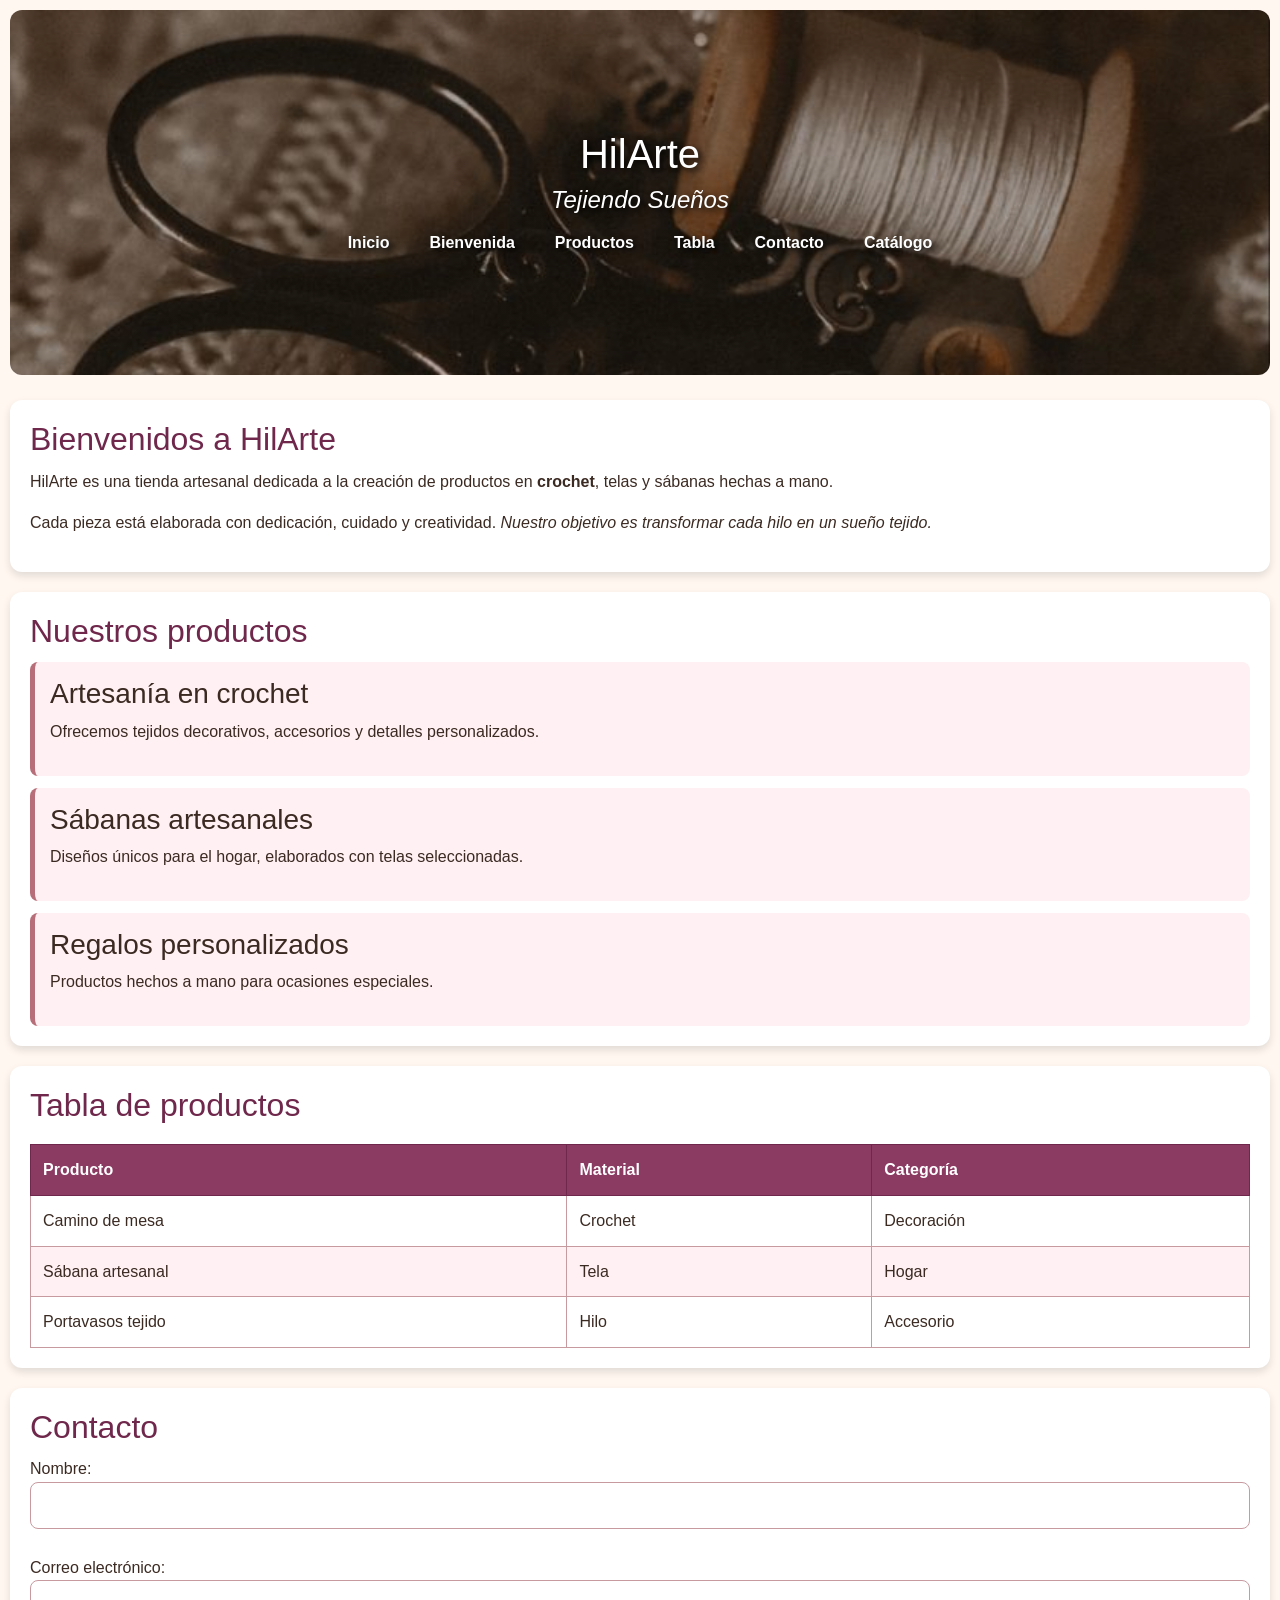
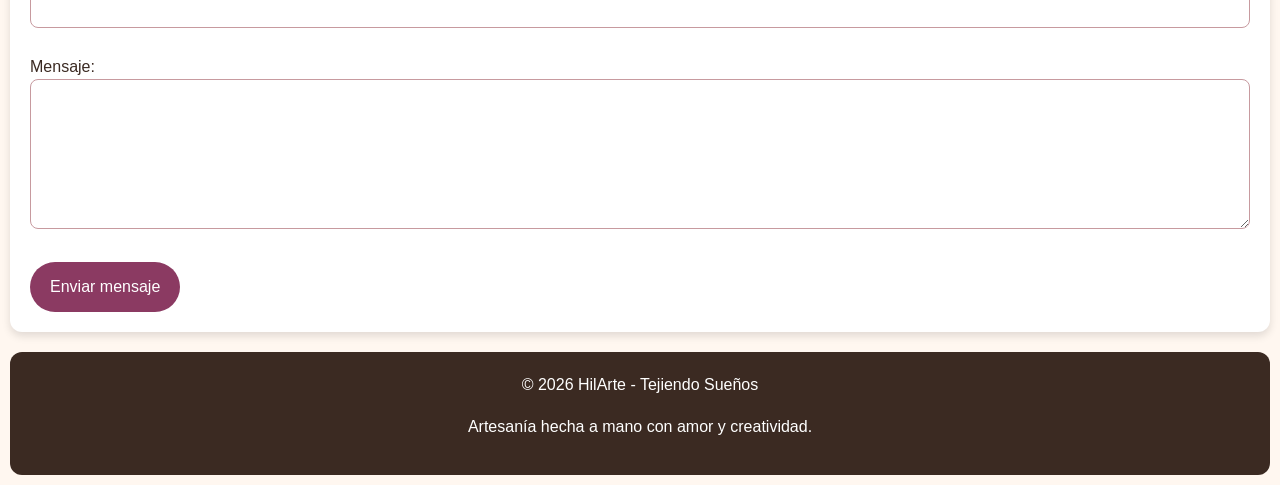
<file: index.html>
<!DOCTYPE html>
<html lang="es">
<head>
    <meta charset="UTF-8"> <!-- Permite usar acentos y ñ -->
    <meta name="viewport" content="width=device-width, initial-scale=1.0"> <!-- Adaptación a celulares -->
    <meta name="description" content="HilArte Tejiendo Sueños es una tienda artesanal de crochet, telas y sábanas hechas a mano.">

    <title>HilArte | Tejiendo Sueños</title>

    <!-- Bootstrap -->
    <link href="https://cdn.jsdelivr.net/npm/bootstrap@5.3.0-alpha1/dist/css/bootstrap.min.css" rel="stylesheet">

    <!-- CSS propio -->
    <link rel="stylesheet" href="estilos.css">
</head>

<body>

    <header id="inicio">
        <h1>HilArte</h1>
        <h2>Tejiendo Sueños</h2>

        <nav>
            <a href="#inicio">Inicio</a>
            <a href="#bienvenida">Bienvenida</a>
            <a href="#productos">Productos</a>
            <a href="#tabla">Tabla</a>
            <a href="#contacto">Contacto</a>
            <a href="producto.html">Catálogo</a>
        </nav>
    </header>

    <main>

        <section id="bienvenida">
            <h2>Bienvenidos a HilArte</h2>

            <p>
                HilArte es una tienda artesanal dedicada a la creación de productos en 
                <strong>crochet</strong>, telas y sábanas hechas a mano.
            </p>

            <p>
                Cada pieza está elaborada con dedicación, cuidado y creatividad.
                <em>Nuestro objetivo es transformar cada hilo en un sueño tejido.</em>
            </p>
        </section>

        <section id="productos">
            <h2>Nuestros productos</h2>

            <article>
                <h3>Artesanía en crochet</h3>
                <p>Ofrecemos tejidos decorativos, accesorios y detalles personalizados.</p>
            </article>

            <article>
                <h3>Sábanas artesanales</h3>
                <p>Diseños únicos para el hogar, elaborados con telas seleccionadas.</p>
            </article>

            <article>
                <h3>Regalos personalizados</h3>
                <p>Productos hechos a mano para ocasiones especiales.</p>
            </article>
        </section>

        <section id="tabla">
            <h2>Tabla de productos</h2>

            <div class="tabla-responsive">
                <table class="tabla-productos">
                    <thead>
                        <tr>
                            <th>Producto</th>
                            <th>Material</th>
                            <th>Categoría</th>
                        </tr>
                    </thead>

                    <tbody>
                        <tr>
                            <td>Camino de mesa</td>
                            <td>Crochet</td>
                            <td>Decoración</td>
                        </tr>

                        <tr>
                            <td>Sábana artesanal</td>
                            <td>Tela</td>
                            <td>Hogar</td>
                        </tr>

                        <tr>
                            <td>Portavasos tejido</td>
                            <td>Hilo</td>
                            <td>Accesorio</td>
                        </tr>
                    </tbody>
                </table>
            </div>
        </section>

        <section id="contacto">
            <h2>Contacto</h2>

            <form>
                <label for="nombre">Nombre:</label><br>
                <input type="text" id="nombre" name="nombre" required><br><br>

                <label for="correo">Correo electrónico:</label><br>
                <input type="email" id="correo" name="correo" required><br><br>

                <label for="mensaje">Mensaje:</label><br>
                <textarea id="mensaje" name="mensaje" rows="5" required></textarea><br><br>

                <button type="submit">Enviar mensaje</button>
            </form>
        </section>

    </main>

    <footer>
        <p>&copy; 2026 HilArte - Tejiendo Sueños</p>
        <p>Artesanía hecha a mano con amor y creatividad.</p>
    </footer>

</body>
</html>
</file>
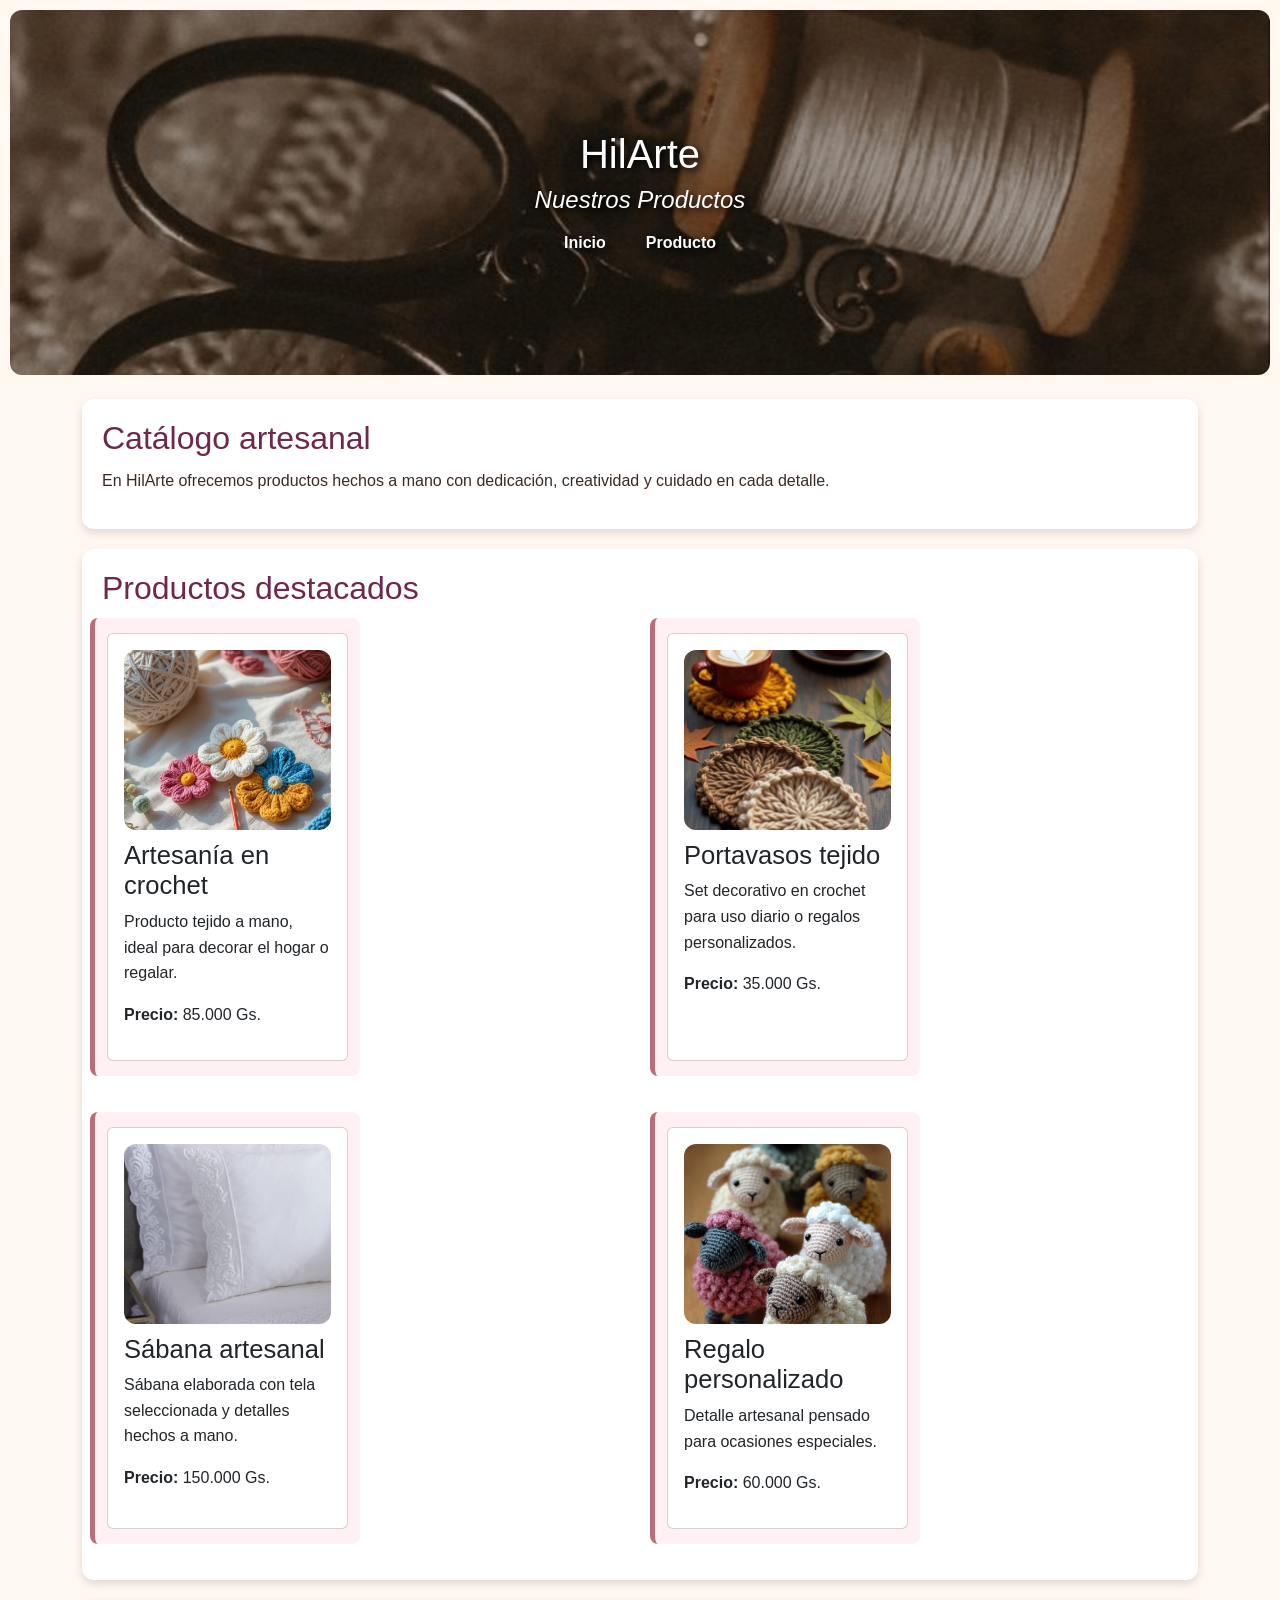
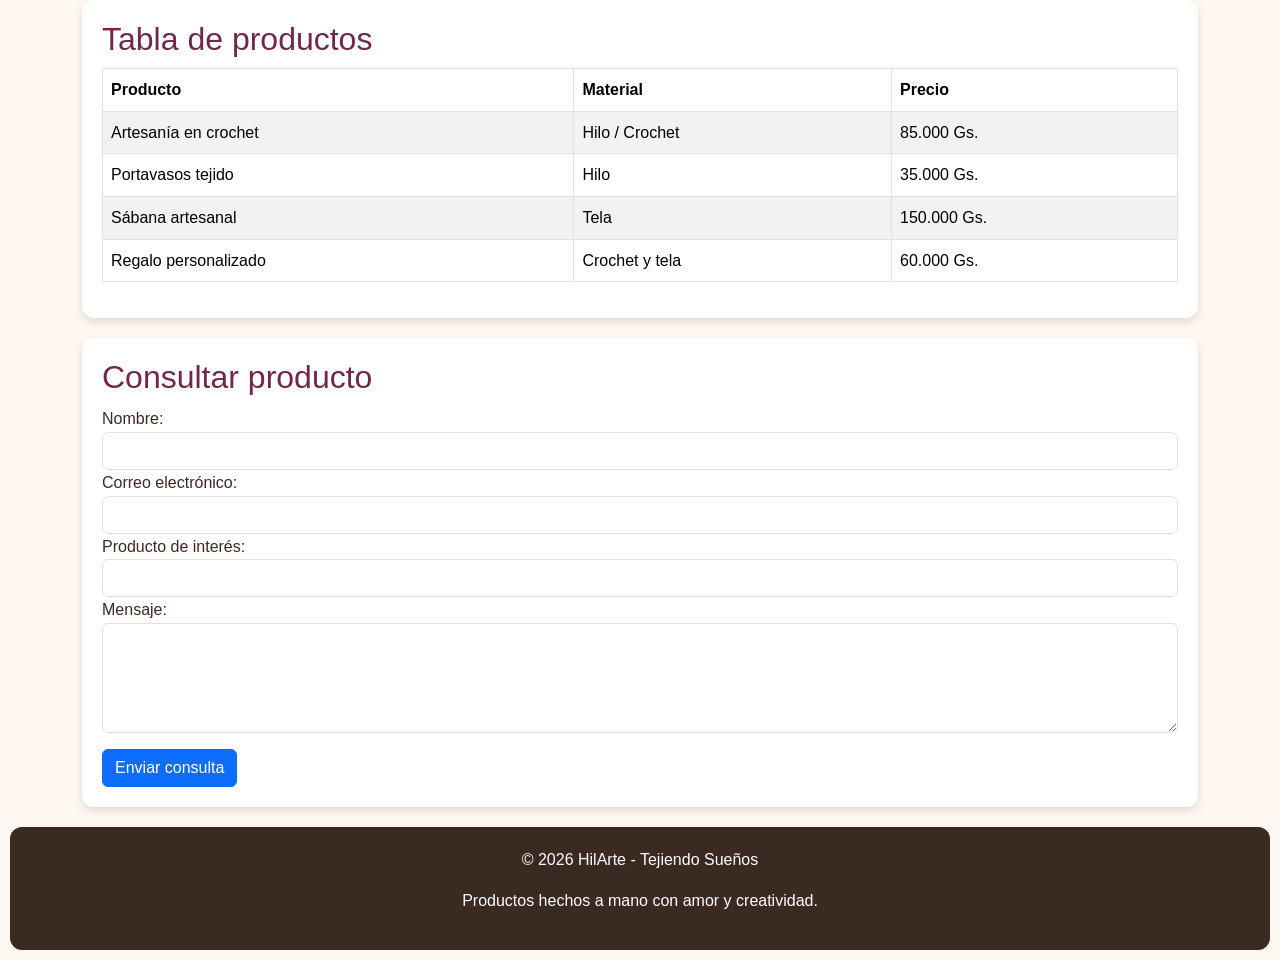
<file: producto.html>
<!DOCTYPE html>
<html lang="es">
<head>
    <meta charset="UTF-8">
    <meta name="viewport" content="width=device-width, initial-scale=1.0">
    <meta name="description" content="Productos artesanales de HilArte: crochet, sábanas, tejidos y regalos hechos a mano.">

    <title>HilArte | Productos</title>

    <link href="https://cdn.jsdelivr.net/npm/bootstrap@5.3.0-alpha1/dist/css/bootstrap.min.css" rel="stylesheet">
    <link rel="stylesheet" href="estilos.css">
</head>

<body>

<header>
    <h1>HilArte</h1>
    <h2>Nuestros Productos</h2>

    <nav>
        <a href="index.html">Inicio</a>
        <a href="producto.html">Producto</a>
    </nav>
</header>

<main class="container mt-4">

    <section>
        <h2>Catálogo artesanal</h2>

        <p>
            En HilArte ofrecemos productos hechos a mano con dedicación, creatividad y cuidado en cada detalle.
        </p>
    </section>

    <section>
        <h2>Productos destacados</h2>

        <div class="row">

            <article class="col-md-6 mb-3">
                <div class="card p-3">
                    <img src="img/crochet.jpg" alt="Producto artesanal en crochet" loading="lazy">

                    <h3>Artesanía en crochet</h3>

                    <p>
                        Producto tejido a mano, ideal para decorar el hogar o regalar.
                    </p>

                    <p><strong>Precio:</strong> 85.000 Gs.</p>
                </div>
            </article>

            <article class="col-md-6 mb-3">
                <div class="card p-3">
                    <img src="img/portavasos.jpg" alt="Portavasos tejido en crochet" loading="lazy">

                    <h3>Portavasos tejido</h3>

                    <p>
                        Set decorativo en crochet para uso diario o regalos personalizados.
                    </p>

                    <p><strong>Precio:</strong> 35.000 Gs.</p>
                </div>
            </article>

            <article class="col-md-6 mb-3">
                <div class="card p-3">
                    <img src="img/sabana.jpg" alt="Sábana artesanal" loading="lazy">

                    <h3>Sábana artesanal</h3>

                    <p>
                        Sábana elaborada con tela seleccionada y detalles hechos a mano.
                    </p>

                    <p><strong>Precio:</strong> 150.000 Gs.</p>
                </div>
            </article>

            <article class="col-md-6 mb-3">
                <div class="card p-3">
                    <img src="img/regalo.jpg" alt="Regalo artesanal personalizado" loading="lazy">

                    <h3>Regalo personalizado</h3>

                    <p>
                        Detalle artesanal pensado para ocasiones especiales.
                    </p>

                    <p><strong>Precio:</strong> 60.000 Gs.</p>
                </div>
            </article>

        </div>
    </section>

    <section>
        <h2>Tabla de productos</h2>

        <div class="tabla-responsive">

            <table class="table table-striped table-bordered">

                <thead>
                    <tr>
                        <th>Producto</th>
                        <th>Material</th>
                        <th>Precio</th>
                    </tr>
                </thead>

                <tbody>
                    <tr>
                        <td>Artesanía en crochet</td>
                        <td>Hilo / Crochet</td>
                        <td>85.000 Gs.</td>
                    </tr>

                    <tr>
                        <td>Portavasos tejido</td>
                        <td>Hilo</td>
                        <td>35.000 Gs.</td>
                    </tr>

                    <tr>
                        <td>Sábana artesanal</td>
                        <td>Tela</td>
                        <td>150.000 Gs.</td>
                    </tr>

                    <tr>
                        <td>Regalo personalizado</td>
                        <td>Crochet y tela</td>
                        <td>60.000 Gs.</td>
                    </tr>
                </tbody>

            </table>

        </div>
    </section>

    <section>
        <h2>Consultar producto</h2>

        <form>

            <label for="nombre">Nombre:</label>

            <input type="text" id="nombre" name="nombre" class="form-control" required>

            <label for="correo">Correo electrónico:</label>

            <input type="email" id="correo" name="correo" class="form-control" required>

            <label for="producto">Producto de interés:</label>

            <input type="text" id="producto" name="producto" class="form-control" required>

            <label for="mensaje">Mensaje:</label>

            <textarea id="mensaje" name="mensaje" rows="4" class="form-control" required></textarea>

            <button type="submit" class="btn btn-primary mt-3">
                Enviar consulta
            </button>

        </form>
    </section>

</main>

<footer>
    <p>&copy; 2026 HilArte - Tejiendo Sueños</p>

    <p>
        Productos hechos a mano con amor y creatividad.
    </p>
</footer>

</body>
</html>
</file>
<file: estilos.css>
/* Reset básico */
* {
    margin: 0;
    padding: 0;
    box-sizing: border-box;
}

/* Estilo general */
body {
    font-family: Arial, sans-serif;
    background-color: #fff7f0;
    color: #3b2a22;
    line-height: 1.6;
    padding: 10px;
    overflow-x: hidden;
}

/* Encabezado */
header {
    background-image: linear-gradient(
        rgba(60, 35, 28, 0.20),
        rgba(60, 35, 28, 0.20)
    ), url("img/chente.jpg");
    background-size: cover;
    background-position: center;
    color: #ffffff;
    text-align: center;
    padding: 120px 30px;
    border-radius: 12px;
}

/* Mejora la lectura sobre la imagen */
header h1,
header h2,
nav a {
    text-shadow: 3px 3px 6px black;
}

/* Título principal */
header h1 {
    font-size: 2.5rem;
}

/* Subtítulo */
header h2 {
    font-size: 1.5rem;
    font-style: italic;
    margin-bottom: 15px;
}

/* Menú con Flexbox */
nav {
    display: flex;
    justify-content: center;
    gap: 20px;
}

/* Enlaces del menú */
nav a {
    color: #ffffff;
    text-decoration: none;
    margin: 0 10px;
    font-weight: bold;
}

/* Efecto del menú */
nav a:hover {
    color: #ffe6c7;
}

/* Contenido principal */
main {
    margin-top: 25px;
}

/* Secciones */
section {
    background-color: #ffffff;
    padding: 20px;
    margin-bottom: 20px;
    border-radius: 12px;
    box-shadow: 0 4px 8px rgba(0, 0, 0, 0.12);
}

/* Títulos de secciones */
section h2 {
    color: #6f284b;
    margin-bottom: 10px;
}

/* Productos con Grid */
.row {
    display: grid;
    grid-template-columns: 1fr;
    gap: 20px;
}

/* Artículos */
article {
    background-color: #fff0f3;
    padding: 15px;
    margin-top: 12px;
    border-left: 5px solid #b76e79;
    border-radius: 8px;
}

/* Tarjetas */
.card {
    height: 100%;
    min-width: 0;
}

/* Títulos de tarjetas */
.card h3 {
    font-size: 1.6rem;
    overflow-wrap: break-word;
}

/* Imágenes del catálogo */
.card img {
    width: 100%;
    height: 180px;
    object-fit: cover;
    border-radius: 12px;
    margin-bottom: 10px;
}

/* Contenedor responsive para tabla */
.tabla-responsive {
    width: 100%;
    overflow-x: auto;
}

/* Tabla de productos */
.tabla-productos {
    width: 100%;
    border-collapse: collapse;
    margin-top: 10px;
    background-color: #ffffff;
}

/* Encabezado de tabla */
.tabla-productos th {
    background-color: #8b3a62;
    color: #ffffff;
    font-weight: bold;
    padding: 12px;
    border: 1px solid #6f284b;
    text-align: left;
}

/* Celdas de tabla */
.tabla-productos td {
    padding: 12px;
    border: 1px solid #c79a9f;
    color: #3b2a22;
    text-align: left;
}

/* Filas pares */
.tabla-productos tbody tr:nth-child(even) {
    background-color: #fff0f3;
}

/* Filas impares */
.tabla-productos tbody tr:nth-child(odd) {
    background-color: #ffffff;
}

/* Formulario */
form {
    margin-top: 10px;
}

/* Campos del formulario */
input,
textarea {
    width: 100%;
    padding: 10px;
    border: 1px solid #c79a9f;
    border-radius: 8px;
}

/* Botón */
button {
    background-color: #8b3a62;
    color: #ffffff;
    padding: 12px 20px;
    border: none;
    border-radius: 25px;
    cursor: pointer;
}

/* Hover del botón */
button:hover {
    background-color: #6f284b;
}

/* Pie de página */
footer {
    background-color: #3b2a22;
    color: #ffffff;
    text-align: center;
    padding: 20px;
    border-radius: 12px;
}

/* Escritorio */
@media (min-width: 768px) {
    .row {
        grid-template-columns: repeat(2, minmax(280px, 1fr));
    }
}

/* Celulares */
@media (max-width: 768px) {
    nav {
        flex-direction: column;
    }

    button {
        width: 100%;
    }
}

/* iPhone SE y pantallas pequeñas */
@media (max-width: 380px) {
    body {
        padding: 5px;
    }

    header {
        padding: 50px 10px;
    }

    header h1 {
        font-size: 1.7rem;
    }

    header h2 {
        font-size: 1rem;
    }

    nav {
        gap: 6px;
    }

    nav a {
        font-size: 0.9rem;
        margin: 0;
    }

    section {
        padding: 12px;
    }

    section h2 {
        font-size: 1.3rem;
    }

    p,
    label,
    input,
    textarea,
    button,
    td,
    th {
        font-size: 0.9rem;
    }

    .tabla-productos {
        min-width: 500px;
    }
}
</file>
